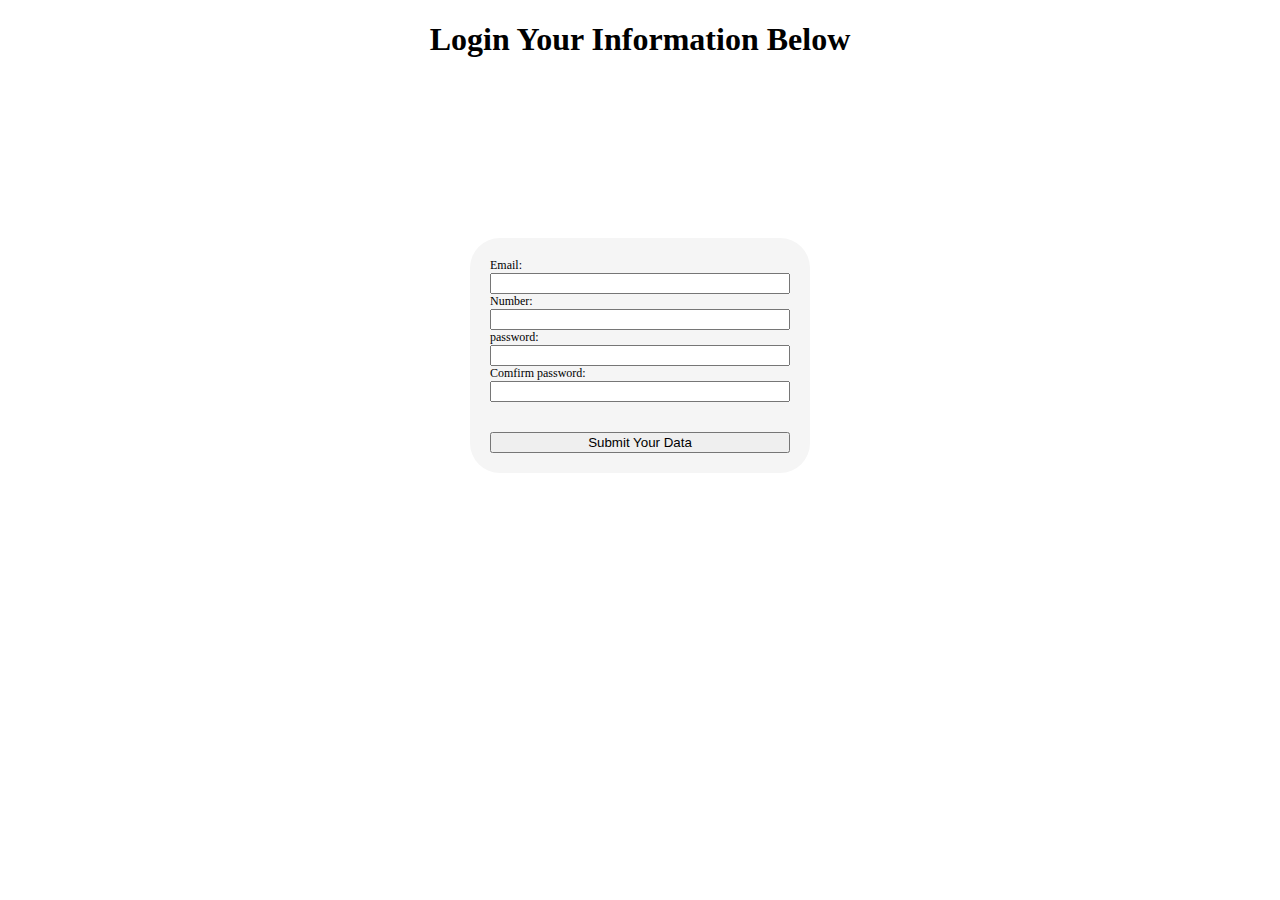
<file: index.html>
<!DOCTYPE html>
<html lang="en">
<head>
    <meta charset="UTF-8">
    <meta name="viewport" content="width=device-width, initial-scale=1.0">
    <title>Document</title>
    <link rel="stylesheet" href="style.css">
    
<script src="index.js"></script>
</head>
<body>
    <h1> Login Your Information Below</h1>
    <div class="div">
<form onsubmit="data()" action="abc.html" class="grid">
Email: <input type="text" id="n1">
Number: <input type="text" id="n2">
password: <input type="password" id="n3">
Comfirm password: <input type="password" id="n4"><br><br>
<input type="submit" value="Submit Your Data">
</form> 
</div>
<script src="index.js"></script>
</body>
</html>
</file>
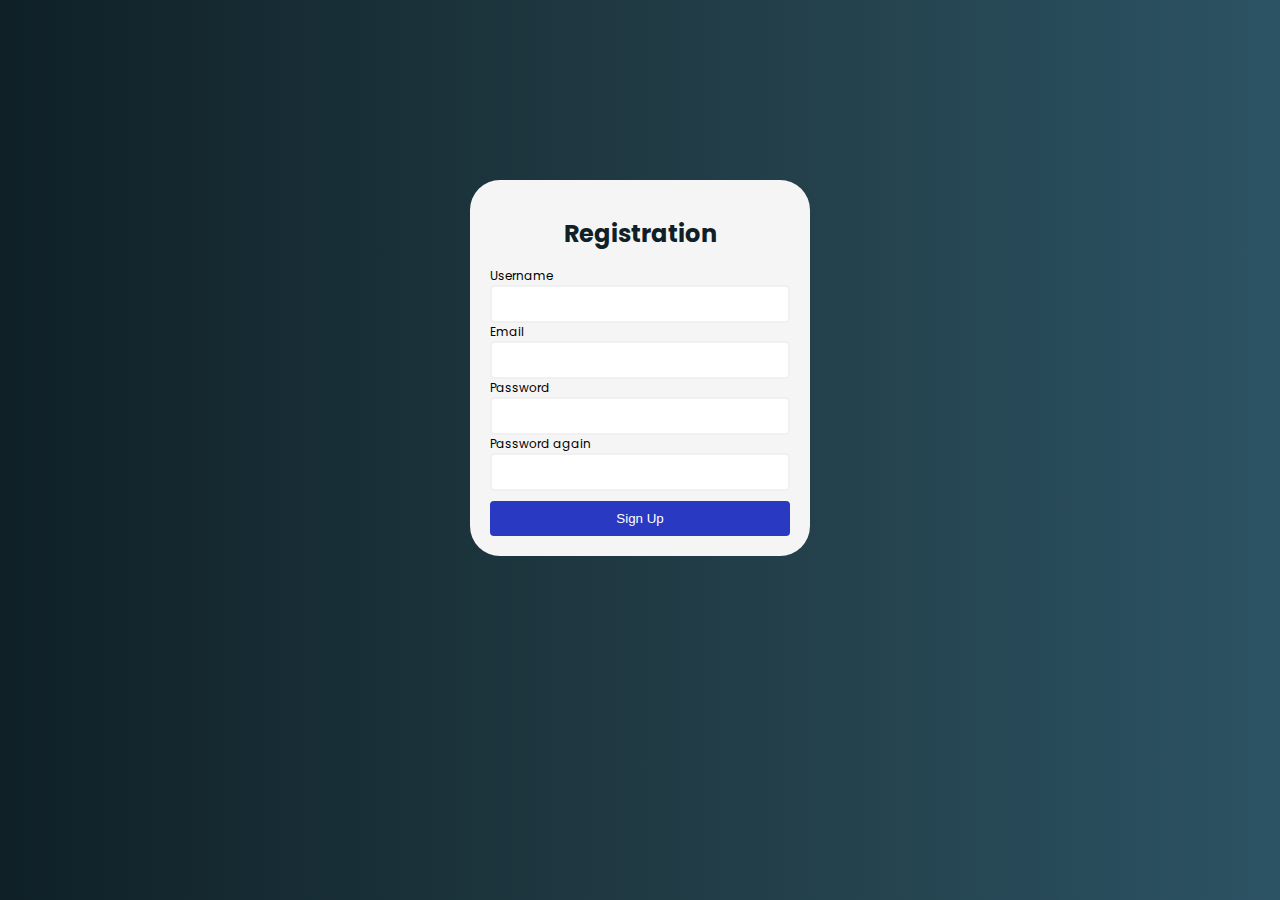
<file: form.html>
<html lang="en">
<head>
    <meta charset="UTF-8">
    <meta http-equiv="X-UA-Compatible" content="IE=edge">
    <meta name="viewport" content="width=device-width, initial-scale=1.0">
    <title>Form Validation</title>
    <link rel="preconnect" href="https://fonts.googleapis.com">
    <link rel="preconnect" href="https://fonts.gstatic.com" crossorigin>
    <link href="https://fonts.googleapis.com/css2?family=Poppins:wght@400;700&display=swap" rel="stylesheet">
    <link rel="stylesheet" href="./form.css">
    <script defer src="./form.js"></script>
</head>
<body>
    

    <div class="container">
        <form id="form" action="/">
            <h1>Registration</h1>
            <div class="input-control">
                <label for="username">Username</label>
                <input id="username" name="username" type="text">
                <div class="error"></div>
            </div>
            <div class="input-control">
                <label for="email">Email</label>
                <input id="email" name="email" type="text">
                <div class="error"></div>
            </div>
            <div class="input-control">
                <label for="password">Password</label>
                <input id="password"name="password" type="password">
                <div class="error"></div>
            </div>
            <div class="input-control">
                <label for="password2">Password again</label>
                <input id="password2"name="password2" type="password">
                <div class="error">
                </div>
            </div>
            <button type="submit">Sign Up</button>
        </form>
    </div>
</file>
<file: style.css>
.grid{
    display: grid;
    width: 300px;
    margin: 20vh auto 0 auto;
    padding: 20px;
    background-color: whitesmoke;
    border-radius: 30px;
    font-size: 12px;
    align-items: center;
}
h1{
    display: flex;
    align-items: center;
    justify-content: center;
}
#a{
    /* display: flex; */
    justify-content: center;
    align-items: center;
    /* margin-left: 20px; */
}
#b{
    display: flex;
    justify-content: center;
    align-items: center;
}
</file>
<file: form.css>
body {
    background: linear-gradient(to right, #0f2027, #203a43, #2c5364);
    font-family: 'Poppins', sans-serif;
}

#form {
    width: 300px;
    margin: 20vh auto 0 auto;
    padding: 20px;
    background-color: whitesmoke;
    border-radius: 30px;
    font-size: 12px;
}

#form h1 {
    color: #0f2027;
    text-align: center;
}

#form button {
    padding: 10px;
    margin-top: 10px;
    width: 100%;
    color: white;
    background-color: rgb(41, 57, 194);
    border: none;
    border-radius: 4px;
}

.input-control {
    display: flex;
    flex-direction: column;
}

.input-control input {
    border: 2px solid #f0f0f0;
	border-radius: 4px;
	display: block;
	font-size: 12px;
	padding: 10px;
	width: 100%;
}

.input-control input:focus {
    outline: 0;
}
</file>
